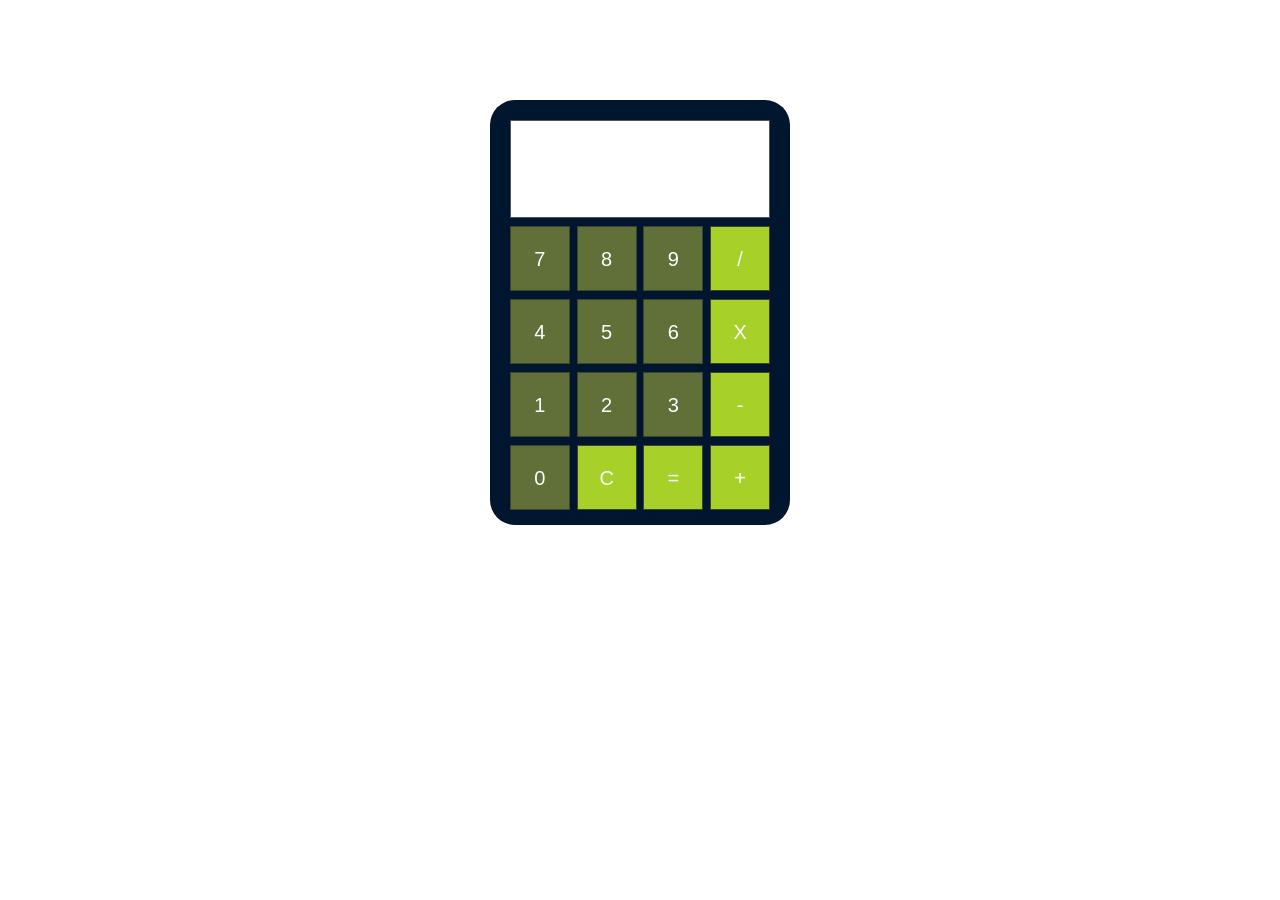
<file: index.html>
<!DOCTYPE html>
<html lang="en">

<head>
    <meta charset="UTF-8">
    <meta name="viewport" content="width=device-width, initial-scale=1.0">
    <meta http-equiv="X-UA-Compatible" content="ie=edge">
    <title>Calculadora</title>
    <link rel="stylesheet" href="https://stackpath.bootstrapcdn.com/bootstrap/4.1.3/css/bootstrap.min.css" integrity="sha384-MCw98/SFnGE8fJT3GXwEOngsV7Zt27NXFoaoApmYm81iuXoPkFOJwJ8ERdknLPMO" crossorigin="anonymous">
    <link rel="stylesheet" href="src/css/style.css">
</head>

<body onload="init();">
    <!-- contenedor -->
    <div class="calculator-container" id="calculator">
        <div class="calculator-display">
            <span class="calculator-output" id="output"></span>
        </div>
        <div class="calculator-keyboard">
            <div class="calculator-row d-flex justify-content-between">
                <button class="calculator-key number" id="siete">7</button>
                <button class="calculator-key number" id="ocho">8</button>
                <button class="calculator-key number" id="nueve">9</button>
                <button class="calculator-key operator" id="division">/</button>
            </div>
            <div class="calculator-row d-flex justify-content-between">
                <button class="calculator-key number" id="cuatro">4</button>
                <button class="calculator-key number" id="cinco">5</button>
                <button class="calculator-key number" id="seis">6</button>
                <button class="calculator-key operator" id="multiplicacion">X</button>
            </div>
            <div class="calculator-row d-flex justify-content-between ">
                <button class="calculator-key number" id="uno">1</button>
                <button class="calculator-key number" id="dos">2</button>
                <button class="calculator-key number" id="tres">3</button>
                <button class="calculator-key operator" id="resta">-</button>
            </div>
            <div class="calculator- d-flex justify-content-between ">
                <button class="calculator-key number" id="cero">0</button>
                <button class="calculator-key operator" id="reset">C</button>
                <button class="calculator-key operator" id="igual">=</button>
                <button class="calculator-key operator" id="suma">+</button>
            </div>
        </div>
    </div>

    <script src="https://code.jquery.com/jquery-3.3.1.slim.min.js "></script>
    <script src="https://cdnjs.cloudflare.com/ajax/libs/popper.js/1.14.3/umd/popper.min.js "></script>
    <script src="https://stackpath.bootstrapcdn.com/bootstrap/4.1.3/js/bootstrap.min.js "></script>
    <script src="src/js/app.js "></script>
</body>

</html>
</file>
<file: src/css/style.css>
* {
    margin: 0px;
    padding: 0px;
    box-sizing: border-box !important;
}

.calculator-container {
    width: 300px;
    height: 425px;
    background-color: #00162E;
    margin: auto;
    margin-top: 100px;
    padding: 20px;
    border-radius: 25px;
}

.calculator-display {
    width: 100%;
    height: 98px;
    background-color: #fff;
    border: solid 1px #4A565B;
    color: #fff;
    font-size: 35px;
    font-family: Arial, Helvetica, sans-serif;
    text-align: right;
    padding-right: 20px;
}

.calculator-output {
    line-height: 98px;
    color: black;
}


/* .calculator-keyboard {}

.calculator-row {} */

.calculator-key {
    width: 23%;
    height: 65px;
    border: solid 1px #3e432e;
    color: #fff;
    font-size: 20px;
    font-family: Arial, Helvetica, sans-serif;
    margin-top: 8px;
}

.calculator-key.number {
    background-color: #616f39;
}

.calculator-key.operator {
    background-color: #a7d129;
}
</file>
